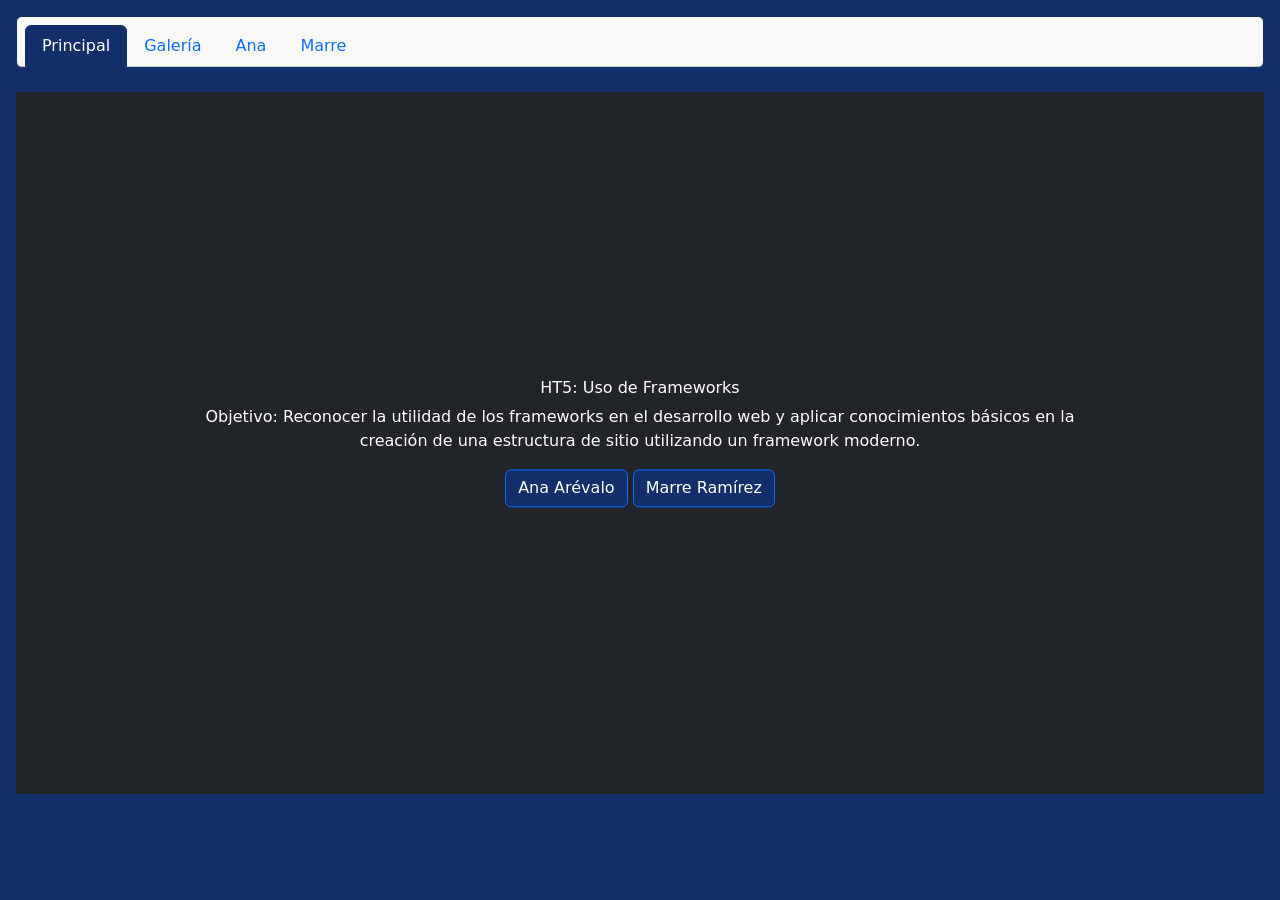
<file: index.html>
<!doctype html>
<html lang="en">
  <head>
    <meta charset="UTF-8" />
    <meta name="viewport" content="width=device-width, initial-scale=1.0" />
    <title>HT5: Uso de Frameworks</title>
    <link
      href="https://cdn.jsdelivr.net/npm/bootstrap@5.3.8/dist/css/bootstrap.min.css"
      rel="stylesheet"
      integrity="sha384-sRIl4kxILFvY47J16cr9ZwB07vP4J8+LH7qKQnuqkuIAvNWLzeN8tE5YBujZqJLB"
      crossorigin="anonymous"
    />
  </head>
  <body
    lass="p-3 mb-2 .bg-info-subtle"
    class="p-3 mb-2 text-white"
    style="background-color: #122f6c"
  >
    <header>
      <div class="card text-center" style="border-color: #122f6c">
        <div class="card-header">
          <ul class="nav nav-tabs card-header-tabs">
            <li class="nav-item">
              <a
                class="nav-link active"
                aria-current="true"
                href="index.html"
                style="
                  background-color: #122f6c;
                  border-color: #122f6c;
                  color: white;
                "
                >Principal</a
              >
            </li>
            <li class="nav-item">
              <a class="nav-link" href="collage.html">Galería</a>
            </li>
            <li class="nav-item">
              <a class="nav-link" href="ana.html">Ana</a>
            </li>
            <li class="nav-item">
              <a class="nav-link" href="marre.html">Marre</a>
            </li>
          </ul>
        </div>
      </div>
    </header>
    <br />
    <section>
      <div class="card-body p-0 position-relative text-bg-dark">
        <div class="ratio ratio-16x9">
          <video
            src="imagenes/video.mp4"
            class="object-fit-cover"
            autoplay
            muted
            loop
          ></video>
        </div>
        <div
          class="position-absolute top-50 start-50 translate-middle text-center text-white w-75"
        >
          <h1 class="fs-6" fs-md-4 fs-lg-2 fw-bold>HT5: Uso de Frameworks</h1>
          <p cclass="fs-6 fs-md-5 d-none d-md-block">
            Objetivo: Reconocer la utilidad de los frameworks en el desarrollo
            web y aplicar conocimientos básicos en la creación de una estructura
            de sitio utilizando un framework moderno.
          </p>
          <div>
            <a
              href="ana.html"
              class="btn btn-primary"
              style="background-color: #122f6c"
              >Ana Arévalo</a
            >
            <a
              href="marre.html"
              class="btn btn-primary"
              style="background-color: #122f6c"
              >Marre Ramírez</a
            >
          </div>
        </div>
      </div>
    </section>
  </body>
</html>
</file>
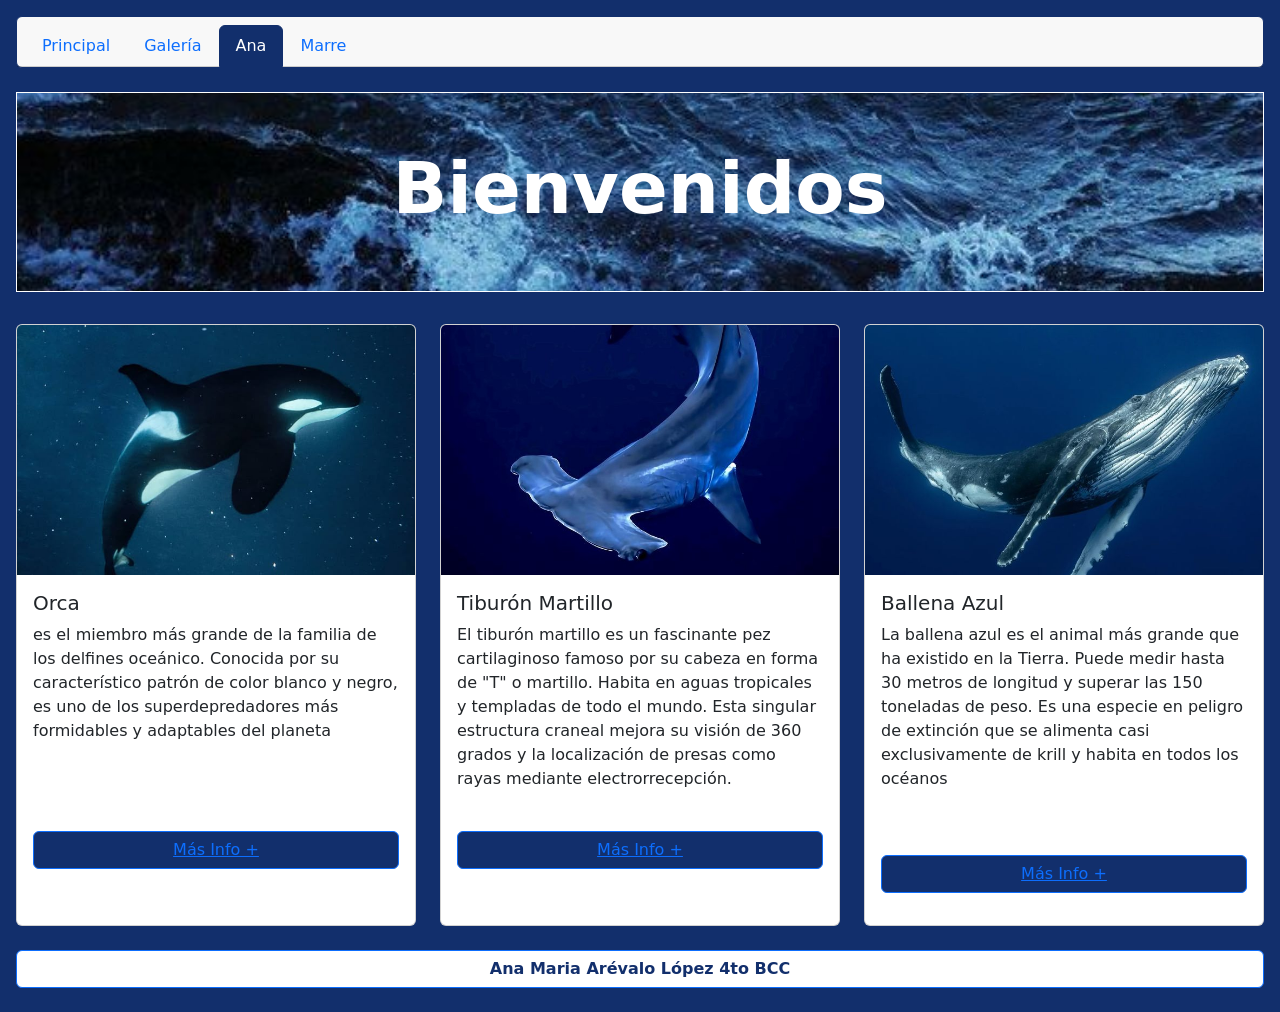
<file: ana.html>
<!doctype html>
<html lang="en">
  <head>
    <meta charset="UTF-8" />
    <meta name="viewport" content="width=device-width, initial-scale=1.0" />
    <title>Mi Doc Ana</title>
    <link
      href="https://cdn.jsdelivr.net/npm/bootstrap@5.3.8/dist/css/bootstrap.min.css"
      rel="stylesheet"
      integrity="sha384-sRIl4kxILFvY47J16cr9ZwB07vP4J8+LH7qKQnuqkuIAvNWLzeN8tE5YBujZqJLB"
      crossorigin="anonymous"
    />
  </head>
  <body
    lass="p-3 mb-2 .bg-info-subtle"
    class="p-3 mb-2 text-white"
    style="background-color: #122f6c"
  >
    <header>
      <div class="card text-center" style="border-color: #122f6c">
        <div class="card-header">
          <ul class="nav nav-tabs card-header-tabs">
            <li class="nav-item">
              <a class="nav-link" href="index.html">Principal</a>
            </li>
            <li class="nav-item">
              <a class="nav-link" href="collage.html">Galería</a>
            </li>
            <li class="nav-item">
              <a
                class="nav-link active"
                aria-current="true"
                href="ana.html"
                style="
                  background-color: #122f6c;
                  border-color: #122f6c;
                  color: white;
                "
                >Ana</a
              >
            </li>
            <li class="nav-item">
              <a class="nav-link" href="marre.html">Marre</a>
            </li>
          </ul>
        </div>
      </div>
    </header>
    <br />
    <section>
      <div class="position-relative" style="height: 200px">
        <img
          src="imagenes/background.jpg"
          class="object-fit-cover w-100 h-100"
          style="border: solid 1px white"
          alt="fondo"
        />
        <div
          class="position-absolute top-50 start-50 translate-middle text-center text-white"
        >
          <h1 class="fw-bold display-2">Bienvenidos</h1>
        </div>
      </div>

      <div class="row row-cols-1 row-cols-md-3 g-4 mt-2">
        <div class="col" style="border-color: #122f6c">
          <div class="card h-100">
            <img
              src="imagenes/orca.jpg"
              class="card-img-top"
              style="height: 250px; object-fit: cover"
              alt="orca"
            />
            <div class="card-body">
              <h5 class="card-title">Orca</h5>
              <p class="card-text">
                es el miembro más grande de la familia de los delfines oceánico.
                Conocida por su característico patrón de color blanco y negro,
                es uno de los superdepredadores más formidables y adaptables del
                planeta
              </p>
              <br /><br /><br />
              <div class="d-grid gap-2">
                <p
                  class="btn btn-primary"
                  type="button"
                  style="background-color: #122f6c"
                >
                  <a
                    href="https://www.nationalgeographic.com/animals/mammals/facts/orca"
                    >Más Info +</a
                  >
                </p>
              </div>
            </div>
          </div>
        </div>
        <div class="col" style="border-color: #122f6c">
          <div class="card h-100">
            <img
              src="imagenes/tiburon.jpg"
              style="height: 250px; object-fit: cover"
              class="card-img-top"
              alt="tiburon"
            />
            <div class="card-body">
              <h5 class="card-title">Tiburón Martillo</h5>
              <p class="card-text">
                El tiburón martillo es un fascinante pez cartilaginoso famoso
                por su cabeza en forma de "T" o martillo. Habita en aguas
                tropicales y templadas de todo el mundo. Esta singular
                estructura craneal mejora su visión de 360 grados y la
                localización de presas como rayas mediante electrorrecepción.
              </p>
              <br />
              <div class="d-grid gap-2">
                <p
                  class="btn btn-primary"
                  type="button"
                  style="background-color: #122f6c"
                >
                  <a
                    href="https://www.nationalgeographic.com/animals/fish/facts/hammerhead-sharks"
                    >Más Info +</a
                  >
                </p>
              </div>
            </div>
          </div>
        </div>
        <div class="col">
          <div class="card h-100">
            <img
              src="imagenes/ballena.jpg"
              class="card-img-top"
              alt="ballena"
              style="height: 250px; object-fit: cover"
            />
            <div class="card-body">
              <h5 class="card-title">Ballena Azul</h5>
              <p class="card-text">
                La ballena azul es el animal más grande que ha existido en la
                Tierra. Puede medir hasta 30 metros de longitud y superar las
                150 toneladas de peso. Es una especie en peligro de extinción
                que se alimenta casi exclusivamente de krill y habita en todos
                los océanos
              </p>
              <br /><br />
              <div class="d-grid gap-2">
                <p
                  class="btn btn-primary"
                  type="button"
                  style="background-color: #122f6c"
                >
                  <a
                    href="https://www.nationalgeographic.com/animals/mammals/facts/blue-whale"
                    >Más Info +</a
                  >
                </p>
              </div>
            </div>
          </div>
        </div>
      </div>
    </section>
    <br />
    <footer>
      <div class="d-grid gap-2">
        <button
          class="btn btn-primary fw-bold"
          type="button"
          style="background-color: white; color: #122f6c"
        >
          Ana Maria Arévalo López 4to BCC
        </button>
      </div>
    </footer>
  </body>
</html>
</file>
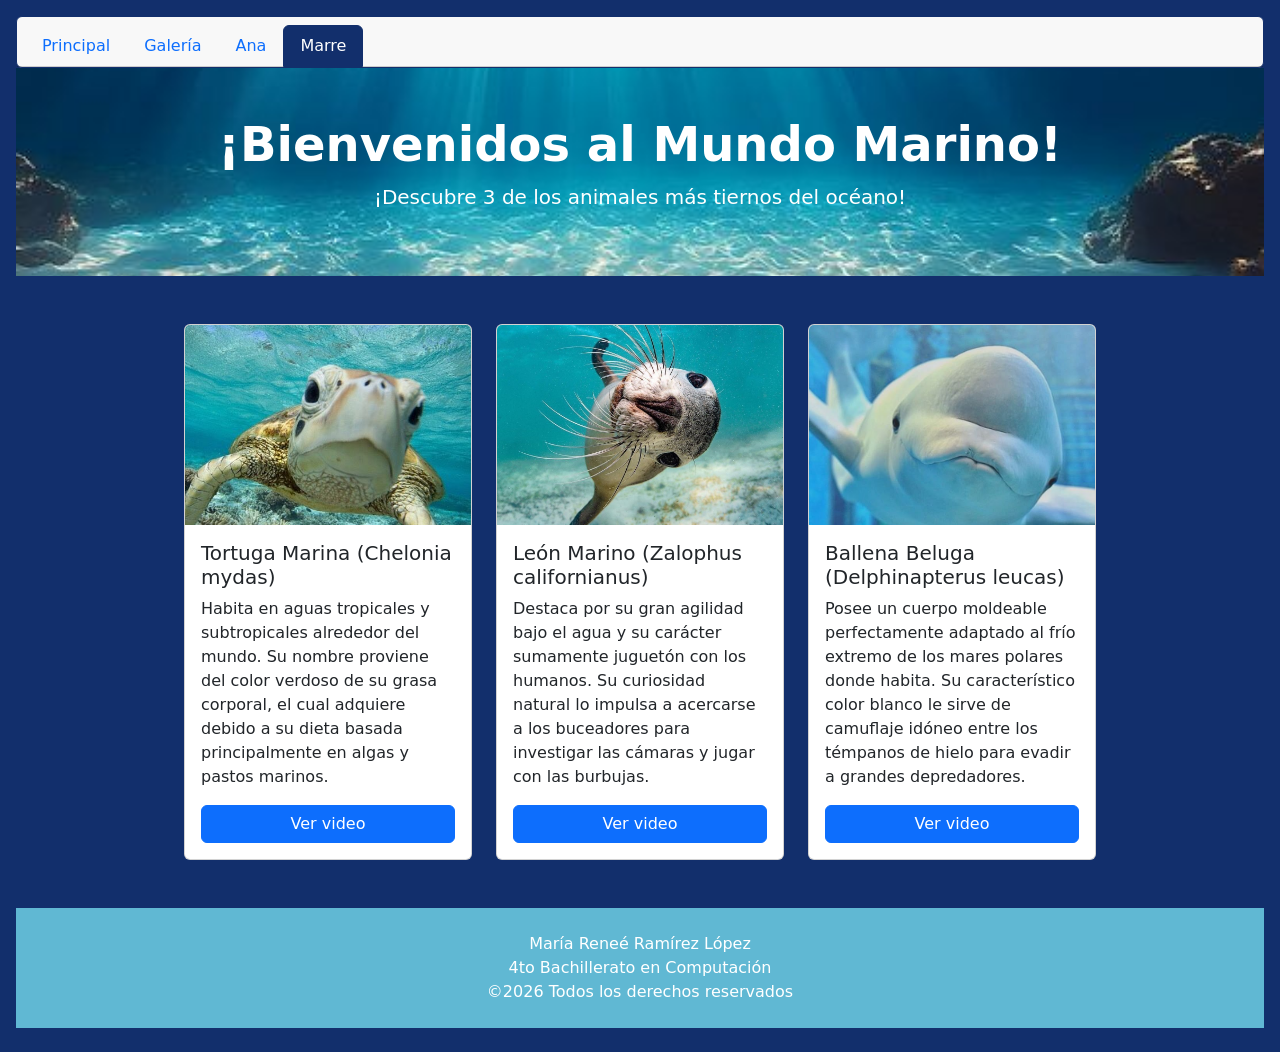
<file: marre.html>
<!DOCTYPE html>
<html lang="en">
<head>
  <meta charset="UTF-8">
  <meta name="viewport" content="width=device-width, initial-scale=1.0">
  <link href="https://cdn.jsdelivr.net/npm/bootstrap@5.3.8/dist/css/bootstrap.min.css" rel="stylesheet"
    integrity="sha384-sRIl4kxILFvY47J16cr9ZwB07vP4J8+LH7qKQnuqkuIAvNWLzeN8tE5YBujZqJLB" crossorigin="anonymous" />
  <title>Marre's Page</title>

<body class="p-3 mb-2 text-white" style="background-color: #122f6c;">
    <header>
  <div class="card text-center" style="border-color: #122f6c">
        <div class="card-header">
          <ul class="nav nav-tabs card-header-tabs">
            <li class="nav-item">
              <a class="nav-link" href="index.html">Principal</a>
            </li>
            <li class="nav-item">
              <a class="nav-link" href="collage.html">Galería</a>
            </li>
            <li class="nav-item">
              <a class="nav-link" href="ana.html">Ana</a>
            </li>
            <li class="nav-item">
              <a class="nav-link active"  aria-current="true" href="marre.html" style="
                  background-color: #122f6c;
                  border-color: #122f6c;
                  color: white;">Marre</a>
            </li>
          </ul>
        </div>
      </div>
<div class="text-white text-center py-5" style="background-image: url('imagenes/oceanononon.jpg'); background-size: cover; background-position: center;">
    <h1 class="display-5 fw-bold">¡Bienvenidos al Mundo Marino!</h1>
    <p class="lead">¡Descubre 3 de los animales más tiernos del océano!</p>
  </div>
  </header>


<div class="d-flex justify-content-center align-items-stretch mt-5 gap-4 flex-wrap">
  <div class="card" style="width: 18rem;">
    <img src="imagenes/tortuga.jpg" class="card-img-top" alt="Tortuga"
         style="height: 200px; object-fit: cover;">
    <div class="card-body d-flex flex-column">
      <h5 class="card-title">Tortuga Marina (Chelonia mydas)</h5>
      <p class="card-text flex-grow-1">Habita en aguas tropicales y subtropicales alrededor del mundo. Su nombre proviene del color verdoso de su grasa corporal, el cual adquiere debido a su dieta basada principalmente en algas y pastos marinos.</p>
      <a href="https://www.youtube.com/watch?v=3PJ0I-nw5a4" class="btn btn-primary">Ver video</a>
    </div>
  </div>

  <div class="card" style="width: 18rem;">
    <img src="imagenes/leon marino.jpg" class="card-img-top" alt="León marino"
         style="height: 200px; object-fit: cover;">
    <div class="card-body d-flex flex-column">
      <h5 class="card-title">León Marino (Zalophus californianus)</h5>
      <p class="card-text flex-grow-1">Destaca por su gran agilidad bajo el agua y su carácter sumamente juguetón con los humanos. Su curiosidad natural lo impulsa a acercarse a los buceadores para investigar las cámaras y jugar con las burbujas.</p>
      <a href="https://www.youtube.com/watch?v=Kn1PlKyR5Lo" class="btn btn-primary">Ver video</a>
    </div>
  </div>

  <div class="card" style="width: 18rem;">
    <img src="imagenes/beluga.jpg" class="card-img-top" alt="beluga"
         style="height: 200px; object-fit: cover;">
    <div class="card-body d-flex flex-column">
      <h5 class="card-title">Ballena Beluga (Delphinapterus leucas)</h5>
      <p class="card-text flex-grow-1">Posee un cuerpo moldeable perfectamente adaptado al frío extremo de los mares polares donde habita. Su característico color blanco le sirve de camuflaje idóneo entre los témpanos de hielo para evadir a grandes depredadores.</p>
      <a href="https://www.youtube.com/watch?v=HMBhKGe-b3k" class="btn btn-primary">Ver video</a>
    </div>
  </div>
</div>

<footer class="mt-5 py-4 text-center" style="background-color: #60b8d3;">María Reneé Ramírez López <br>4to Bachillerato en Computación <br>&copy2026 Todos los derechos reservados
</footer>
</body>

</html>
</file>
